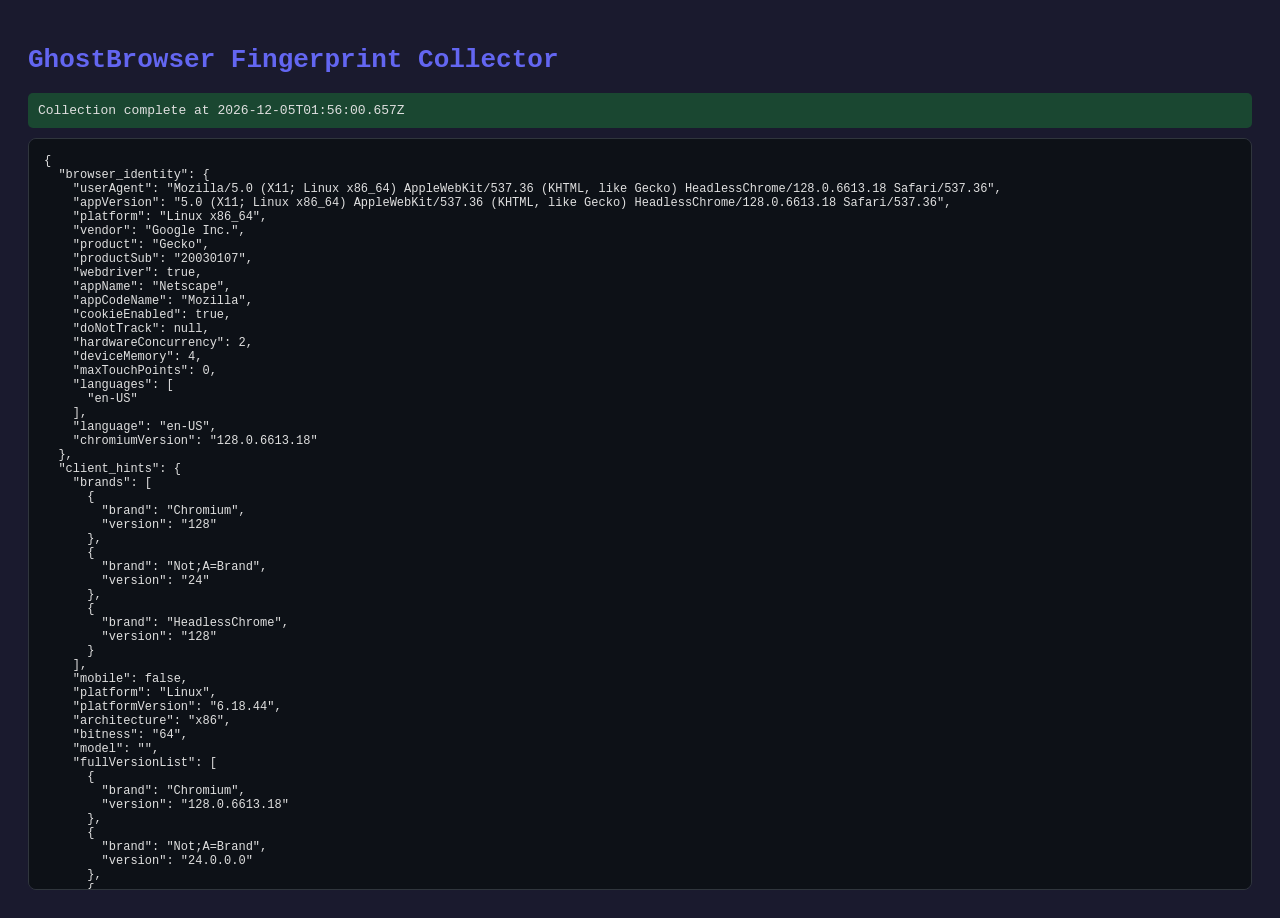
<file: anti_detect_browser_test/test_page.html>
<!DOCTYPE html>
<html lang="en">
<head>
    <meta charset="UTF-8">
    <meta name="viewport" content="width=device-width, initial-scale=1.0">
    <title>GhostBrowser Fingerprint Test Page</title>
    <style>
        body { background: #1a1a2e; color: #e0e0e0; font-family: monospace; padding: 20px; }
        h1 { color: #6366f1; }
        #results { white-space: pre-wrap; background: #0d1117; padding: 15px; border-radius: 8px; max-height: 80vh; overflow-y: auto; border: 1px solid #30363d; font-size: 12px; }
        .status { padding: 10px; border-radius: 5px; margin: 10px 0; }
        .running { background: #1e3a5f; }
        .done { background: #1a4731; }
    </style>
</head>
<body>
    <h1>GhostBrowser Fingerprint Collector</h1>
    <div id="status" class="status running">Initializing...</div>
    <div id="results">Waiting for fingerprint collection...</div>
    
    <script src="fingerprint_collector.js"></script>
    <script>
        // Signal readiness
        window.__collectorReady = true;
        
        // Auto-collect on load
        (async function() {
            try {
                document.getElementById('status').textContent = 'Collecting fingerprint...';
                document.getElementById('status').className = 'status running';
                
                const fp = await collectFingerprint();
                
                // Display results
                document.getElementById('results').textContent = JSON.stringify(fp, null, 2);
                document.getElementById('status').textContent = 'Collection complete at ' + new Date().toISOString();
                document.getElementById('status').className = 'status done';
                
                // Post to parent if in iframe
                if (window.parent !== window) {
                    window.parent.postMessage({ type: 'fingerprint', data: fp }, '*');
                }
                
                // Store globally for programmatic access
                window.__fingerprint = fp;
            } catch(e) {
                document.getElementById('status').textContent = 'ERROR: ' + e.message;
                document.getElementById('status').className = 'status running';
                document.getElementById('results').textContent = e.stack;
            }
        })();
        
        // Allow programmatic collection via message
        window.addEventListener('message', async function(e) {
            if (e.data && e.data.command === 'collect') {
                const fp = await collectFingerprint();
                window.parent.postMessage({ type: 'fingerprint', data: fp, id: e.data.id }, '*');
            }
        });
    </script>
</body>
</html>
</file>
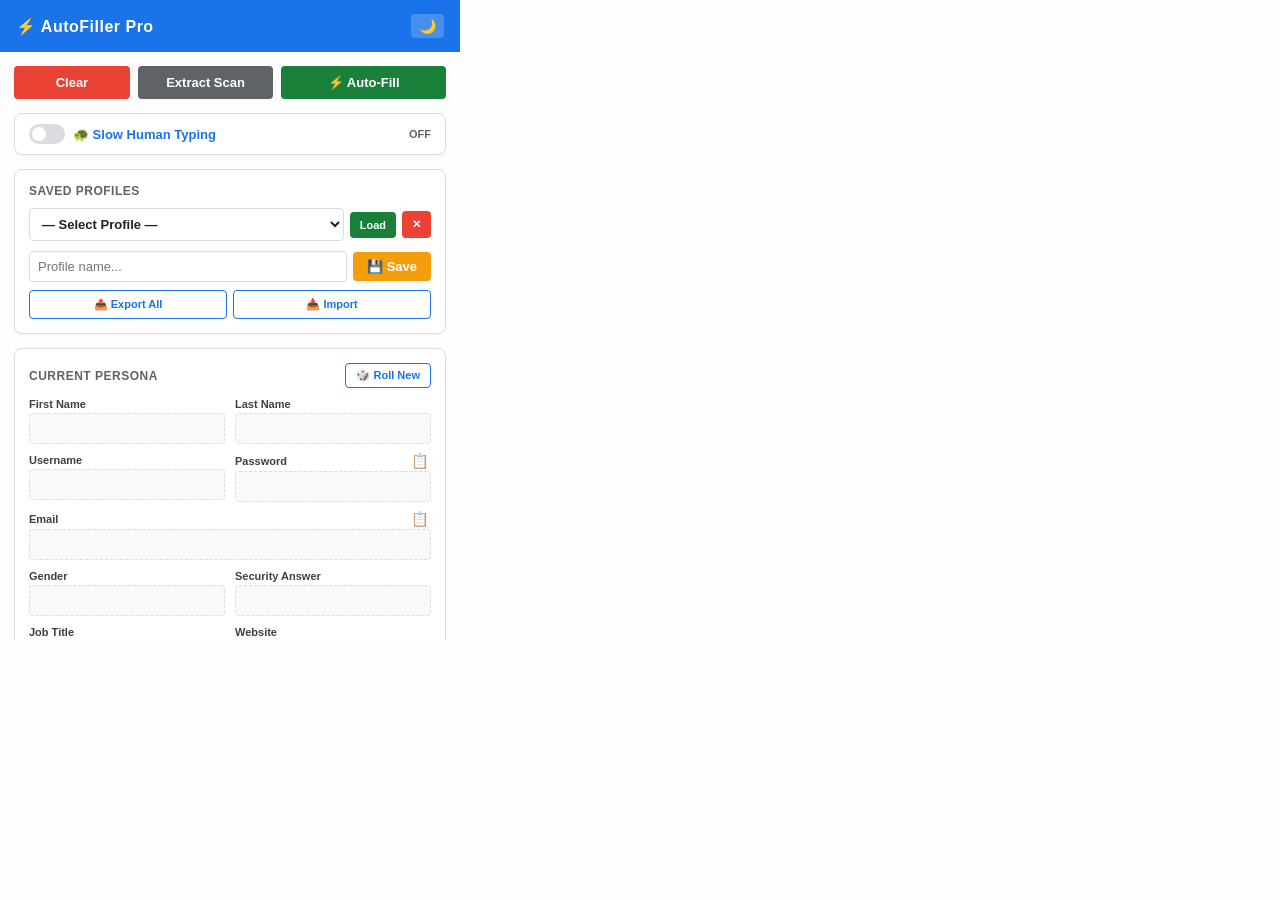
<file: backend/extensions/chorme autofiller/popup.html>
<!DOCTYPE html>
<html lang="en">
<head>
    <meta charset="UTF-8">
    <meta name="viewport" content="width=device-width, initial-scale=1.0">
    <title>AutoFiller Pro</title>
    <style>
        :root {
            --bg: #fdfdfd;
            --bg-card: #ffffff;
            --bg-hover: #f0f4f8;
            --bg-bio: #e8f0fe;
            --text: #202124;
            --text-muted: #5f6368;
            --text-label: #3c4043;
            --border: #dadce0;
            --accent: #1a73e8;
            --accent-hover: #1557b0;
            --green: #188038;
            --red: #ea4335;
            --gray: #5f6368;
            --shadow: rgba(0,0,0,0.04);
            --input-bg: #fff;
            --persona-bg: #f8f9fa;
            --slider-track: #dadce0;
            --slider-fill: #1a73e8;
        }

        [data-theme="dark"] {
            --bg: #1e1e2e;
            --bg-card: #2a2a3d;
            --bg-hover: #353548;
            --bg-bio: #2d3555;
            --text: #e0e0e0;
            --text-muted: #a0a0b0;
            --text-label: #c0c0d0;
            --border: #3a3a50;
            --accent: #7aa2f7;
            --accent-hover: #5d8ae6;
            --green: #2dd4a8;
            --red: #f7768e;
            --gray: #888899;
            --shadow: rgba(0,0,0,0.2);
            --input-bg: #33334a;
            --persona-bg: #2e2e42;
            --slider-track: #3a3a50;
            --slider-fill: #7aa2f7;
        }

        * { transition: background-color 0.2s, color 0.2s, border-color 0.2s; }

        body { font-family: 'Segoe UI', Tahoma, Geneva, Verdana, sans-serif; width: 460px; margin: 0; padding: 0; background: var(--bg); color: var(--text); }

        .header { background: var(--accent); color: #ffffff; padding: 14px 16px; font-weight: 600; font-size: 16px; letter-spacing: 0.5px; display: flex; justify-content: space-between; align-items: center; }
        .header-title { display: flex; align-items: center; gap: 8px; }
        .header-actions { display: flex; gap: 6px; align-items: center; }

        .theme-toggle { background: rgba(255,255,255,0.2); border: none; color: white; cursor: pointer; padding: 4px 8px; border-radius: 4px; font-size: 14px; width: auto; box-shadow: none; }
        .theme-toggle:hover { background: rgba(255,255,255,0.35); opacity: 1; }

        .container { padding: 14px; display: flex; flex-direction: column; gap: 14px; max-height: 560px; overflow-y: auto; }
        .container::-webkit-scrollbar { width: 5px; }
        .container::-webkit-scrollbar-track { background: transparent; }
        .container::-webkit-scrollbar-thumb { background: var(--border); border-radius: 4px; }

        .section { background: var(--bg-card); border: 1px solid var(--border); border-radius: 8px; padding: 14px; box-shadow: 0 1px 3px var(--shadow); }
        .section-title { font-size: 12px; font-weight: 700; color: var(--text-muted); text-transform: uppercase; margin-bottom: 10px; letter-spacing: 0.5px; display: flex; justify-content: space-between; align-items: center;}

        .grid { display: grid; grid-template-columns: 1fr 1fr; gap: 10px; }
        .grid-full { grid-column: 1 / -1; }
        .grid-third { grid-template-columns: 1fr 1fr 1fr; }

        .input-group { display: flex; flex-direction: column; gap: 3px; position: relative;}
        .input-group label { display: flex; justify-content: space-between; align-items: center; }
        label { font-size: 11px; font-weight: 600; color: var(--text-label); }

        input[type="text"], input[type="number"], select, textarea { width: 100%; box-sizing: border-box; padding: 7px 8px; border: 1px solid var(--border); border-radius: 4px; font-size: 13px; outline: none; transition: border 0.15s, background 0.2s; background: var(--input-bg); color: var(--text); font-family: inherit;}
        input[type="text"]:focus, input[type="number"]:focus, select:focus, textarea:focus { border-color: var(--accent); box-shadow: 0 0 0 2px rgba(26,115,232,0.15); }

        .persona-field { background: var(--persona-bg) !important; border: 1px dashed var(--border) !important; }
        .persona-field:focus { background: var(--input-bg) !important; border: 1px solid var(--accent) !important; }

        .copy-btn { background: transparent; border: none; cursor: pointer; padding: 0 4px; font-size: 12px; color: var(--accent); width: auto; opacity: 0.7; transform: scale(1.2); }
        .copy-btn:hover { opacity: 1; transform: scale(1.4); }

        button { background: var(--accent); color: #ffffff; border: none; padding: 9px; border-radius: 4px; font-weight: 600; cursor: pointer; transition: opacity 0.2s, transform 0.1s, background 0.2s; font-size: 13px; width: 100%; box-shadow: 0 1px 2px var(--shadow); }
        button:hover { opacity: 0.9; }
        button:active { transform: translateY(1px); box-shadow: none; }

        .btn-green { background: var(--green); }
        .btn-outline { background: transparent; border: 1px solid var(--accent); color: var(--accent); padding: 5px 10px; font-size: 11px; width: auto; box-shadow: none; }
        .btn-outline:hover { background: var(--bg-hover); }
        .btn-red { background: var(--red); }
        .btn-gray { background: var(--gray); }
        .btn-amber { background: #f59e0b; }

        .btn-row { display: flex; gap: 8px; }

        .mapping-box { margin-bottom: 8px; }
        .mapping-item { display: flex; gap: 6px; margin-bottom: 8px; align-items: center; }
        .mapping-item input { flex: 2; }
        .mapping-item select { flex: 1.5; }
        .del-btn { flex: 0 0 28px; width: 28px; padding: 7px 0; font-size: 11px; }

        hr { border: 0; height: 1px; background: var(--border); margin: 0; }

        /* Profile Selector */
        .profile-bar { display: flex; gap: 6px; align-items: center; }
        .profile-bar select { flex: 1; font-weight: 600; }
        .profile-bar button { width: auto; padding: 7px 10px; font-size: 11px; }

        /* Slider */
        .speed-row { display: flex; align-items: center; gap: 10px; }
        .speed-row input[type="range"] { flex: 1; -webkit-appearance: none; appearance: none; height: 5px; background: var(--slider-track); border-radius: 4px; outline: none; border: none; padding: 0; box-shadow: none; }
        .speed-row input[type="range"]::-webkit-slider-thumb { -webkit-appearance: none; appearance: none; width: 16px; height: 16px; border-radius: 50%; background: var(--slider-fill); cursor: pointer; border: 2px solid var(--bg-card); box-shadow: 0 1px 3px rgba(0,0,0,0.2); }
        .speed-label { font-size: 11px; font-weight: 700; color: var(--accent); min-width: 36px; text-align: right; }

        /* Checkbox toggle */
        .toggle-row { display: flex; align-items: center; gap: 8px; }
        .toggle-switch { position: relative; width: 36px; height: 20px; flex-shrink: 0; }
        .toggle-switch input { opacity: 0; width: 0; height: 0; }
        .toggle-slider { position: absolute; cursor: pointer; top: 0; left: 0; right: 0; bottom: 0; background: var(--slider-track); border-radius: 20px; transition: 0.2s; }
        .toggle-slider:before { position: absolute; content: ""; height: 14px; width: 14px; left: 3px; bottom: 3px; background: white; border-radius: 50%; transition: 0.2s; }
        .toggle-switch input:checked + .toggle-slider { background: var(--accent); }
        .toggle-switch input:checked + .toggle-slider:before { transform: translateX(16px); }

        /* Import/Export */
        .io-row { display: flex; gap: 6px; }
        .io-row button { flex: 1; font-size: 11px; padding: 7px 4px; }

        /* Toast */
        .toast { position: fixed; bottom: 16px; left: 50%; transform: translateX(-50%) translateY(80px); background: var(--accent); color: white; padding: 10px 20px; border-radius: 8px; font-size: 13px; font-weight: 600; z-index: 9999; opacity: 0; transition: all 0.3s ease; pointer-events: none; box-shadow: 0 4px 12px rgba(0,0,0,0.2); }
        .toast.show { opacity: 1; transform: translateX(-50%) translateY(0); }
        .toast.error { background: var(--red); }
        .toast.success { background: var(--green); }
    </style>
</head>
<body>
    <div class="header">
        <span class="header-title">⚡ AutoFiller Pro</span>
        <div class="header-actions">
            <button class="theme-toggle" id="themeToggle" title="Toggle Dark Mode">🌙</button>
        </div>
    </div>
    <div class="container">

        <!-- Action Bar -->
        <div class="btn-row">
            <button id="clearFormBtn" class="btn-red" style="flex: 1;" title="Clears page forms">Clear</button>
            <button id="extractFormBtn" class="btn-gray" style="flex: 1.2;" title="Hotkeyed to: Ctrl+Shift+E">Extract Scan</button>
            <button id="autoFillBtn" class="btn-green" style="flex: 1.5;" title="Hotkeyed to: Ctrl+Shift+F">⚡ Auto-Fill</button>
        </div>

        <!-- Slow Type Toggle (prominent) -->
        <div class="section" style="padding: 10px 14px;">
            <div style="display: flex; align-items: center; justify-content: space-between;">
                <div class="toggle-row">
                    <label class="toggle-switch">
                        <input type="checkbox" id="slowType">
                        <span class="toggle-slider"></span>
                    </label>
                    <label for="slowType" style="font-size: 13px; font-weight: 700; cursor: pointer; color: var(--accent);">🐢 Slow Human Typing</label>
                </div>
                <span class="speed-label" id="slowStatusLabel" style="font-size: 11px; color: var(--text-muted);">OFF</span>
            </div>
            <div id="speedSliderGroup" style="display: none; margin-top: 8px;">
                <div class="speed-row">
                    <span style="font-size: 10px; color: var(--text-muted);">Fast</span>
                    <input type="range" id="typeSpeed" min="10" max="150" value="30">
                    <span style="font-size: 10px; color: var(--text-muted);">Slow</span>
                    <span class="speed-label" id="speedValue">30ms</span>
                </div>
            </div>
        </div>

        <!-- Saved Profiles -->
        <div class="section">
            <div class="section-title">Saved Profiles</div>
            <div class="profile-bar">
                <select id="profileSelect">
                    <option value="">— Select Profile —</option>
                </select>
                <button id="loadProfileBtn" class="btn-green" title="Load selected profile">Load</button>
                <button id="deleteProfileBtn" class="btn-red" title="Delete selected profile">✕</button>
            </div>
            <div style="margin-top: 10px; display: flex; gap: 6px; align-items: center;">
                <input type="text" id="profileNameInput" placeholder="Profile name..." style="flex: 1;">
                <button id="saveProfileBtn" class="btn-amber" style="width: auto; padding: 7px 14px;">💾 Save</button>
            </div>
            <div class="io-row" style="margin-top: 8px;">
                <button id="exportProfilesBtn" class="btn-outline">📤 Export All</button>
                <button id="importProfilesBtn" class="btn-outline">📥 Import</button>
                <input type="file" id="importFileInput" accept=".json" style="display: none;">
            </div>
        </div>

        <!-- Persona Editor -->
        <div class="section">
            <div class="section-title">
                Current Persona
                <button id="generatePersonaBtn" class="btn-outline">🎲 Roll New</button>
            </div>

            <div class="grid" id="personaEditor">
                <div class="input-group"><label>First Name</label><input type="text" id="p_FirstName" class="persona-field" data-key="FirstName"></div>
                <div class="input-group"><label>Last Name</label><input type="text" id="p_LastName" class="persona-field" data-key="LastName"></div>
                <div class="input-group"><label>Username</label><input type="text" id="p_Username" class="persona-field" data-key="Username"></div>

                <div class="input-group">
                    <label>Password <button class="copy-btn" data-target="p_Password" title="Copy to clipboard">📋</button></label>
                    <input type="text" id="p_Password" class="persona-field" data-key="Password">
                </div>
                <div class="input-group grid-full">
                    <label>Email <button class="copy-btn" data-target="p_Email" title="Copy to clipboard">📋</button></label>
                    <input type="text" id="p_Email" class="persona-field" data-key="Email">
                </div>

                <div class="input-group"><label>Gender</label><input type="text" id="p_Gender" class="persona-field" data-key="Gender"></div>
                <div class="input-group"><label>Security Answer</label><input type="text" id="p_SecurityAnswer" class="persona-field" data-key="SecurityAnswer"></div>

                <div class="input-group"><label>Job Title</label><input type="text" id="p_JobTitle" class="persona-field" data-key="JobTitle"></div>
                <div class="input-group"><label>Website</label><input type="text" id="p_Website" class="persona-field" data-key="Website"></div>

                <!-- NEW SIDE-BY-SIDE BIO ENGINE -->
                <div class="input-group grid-full" style="background:var(--bg-bio); border-radius:6px; padding:10px; margin: 4px 0;">
                    <div class="grid" style="grid-template-columns: 1fr 1fr; gap: 8px;">
                        <div class="input-group">
                            <label>Bio Spintax Template</label>
                            <textarea id="bioSpintax" rows="4" placeholder="{Hello|Hi|Hey}, I am a {designer|architect}."></textarea>
                        </div>
                        <div class="input-group">
                            <label style="display:flex; justify-content:space-between;">
                                <span>Spun Result</span>
                                <span>
                                    <button id="spinBioBtn" class="btn-outline" style="padding: 2px 6px; font-size: 10px;">Spin</button>
                                    <button class="copy-btn" data-target="p_Bio" title="Copy to clipboard" style="padding: 0; margin-left: 4px;">📋</button>
                                </span>
                            </label>
                            <textarea id="p_Bio" class="persona-field" data-key="Bio" rows="4" style="border: 1px solid var(--accent) !important;"></textarea>
                        </div>
                    </div>
                </div>

                <div class="input-group"><label>Phone</label><input type="text" id="p_Phone" class="persona-field" data-key="Phone"></div>
                <div class="input-group"><label>Company</label><input type="text" id="p_Company" class="persona-field" data-key="Company"></div>
                <div class="input-group grid-full"><label>Street</label><input type="text" id="p_Street" class="persona-field" data-key="Street"></div>

                <div class="input-group"><label>City</label><input type="text" id="p_City" class="persona-field" data-key="City"></div>
                <div class="input-group"><label>State</label><input type="text" id="p_State" class="persona-field" data-key="State"></div>
                <div class="input-group"><label>Zip</label><input type="text" id="p_Zip" class="persona-field" data-key="Zip"></div>
                <div class="input-group"><label>Country</label><input type="text" id="p_Country" class="persona-field" data-key="Country"></div>
                <div class="input-group grid-full"><label>DOB (YYYY-MM-DD)</label><input type="text" id="p_DOB_Full" class="persona-field" data-key="DOB_Full"></div>
            </div>
        </div>

        <!-- Configuration -->
        <div class="section">
            <div class="section-title">Settings</div>

            <div class="grid">
                <div class="input-group">
                    <label>Catch-all Domain</label>
                    <input type="text" id="emailDomain" placeholder="@catchall.com">
                </div>
                <div class="input-group">
                    <label>Password Length</label>
                    <input type="number" id="passwordLength" value="12" min="6" max="32">
                </div>

            </div>
        </div>

        <!-- Mappings -->
        <div class="section" style="margin-bottom: 20px;">
            <div class="section-title">Bulk Mappings</div>
            <div id="mappingsContainer" class="mapping-box"></div>
            <button id="addMapping" class="btn-outline">+ Add CSS Selector Override</button>
        </div>

    </div>

    <!-- Toast Notification -->
    <div class="toast" id="toast"></div>

    <script src="utils.js"></script>
    <script src="popup.js"></script>
</body>
</html>
</file>
